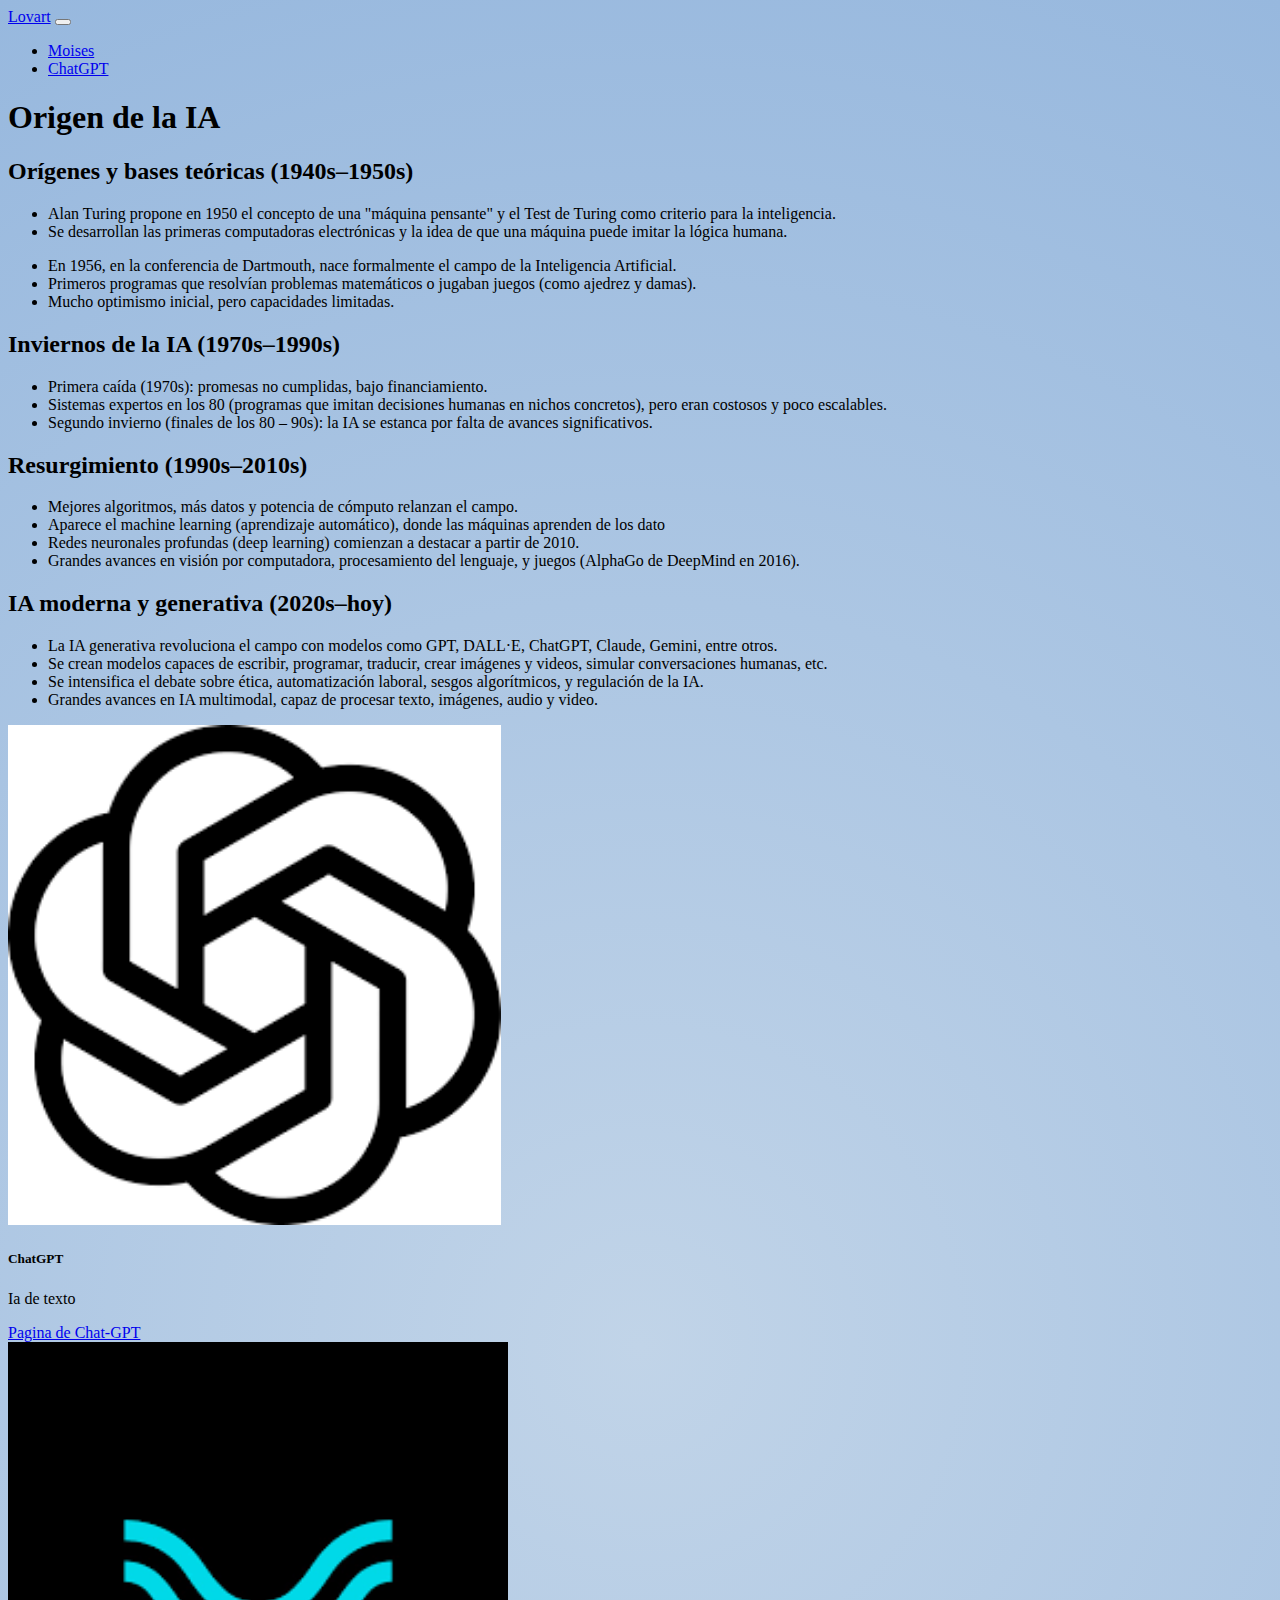
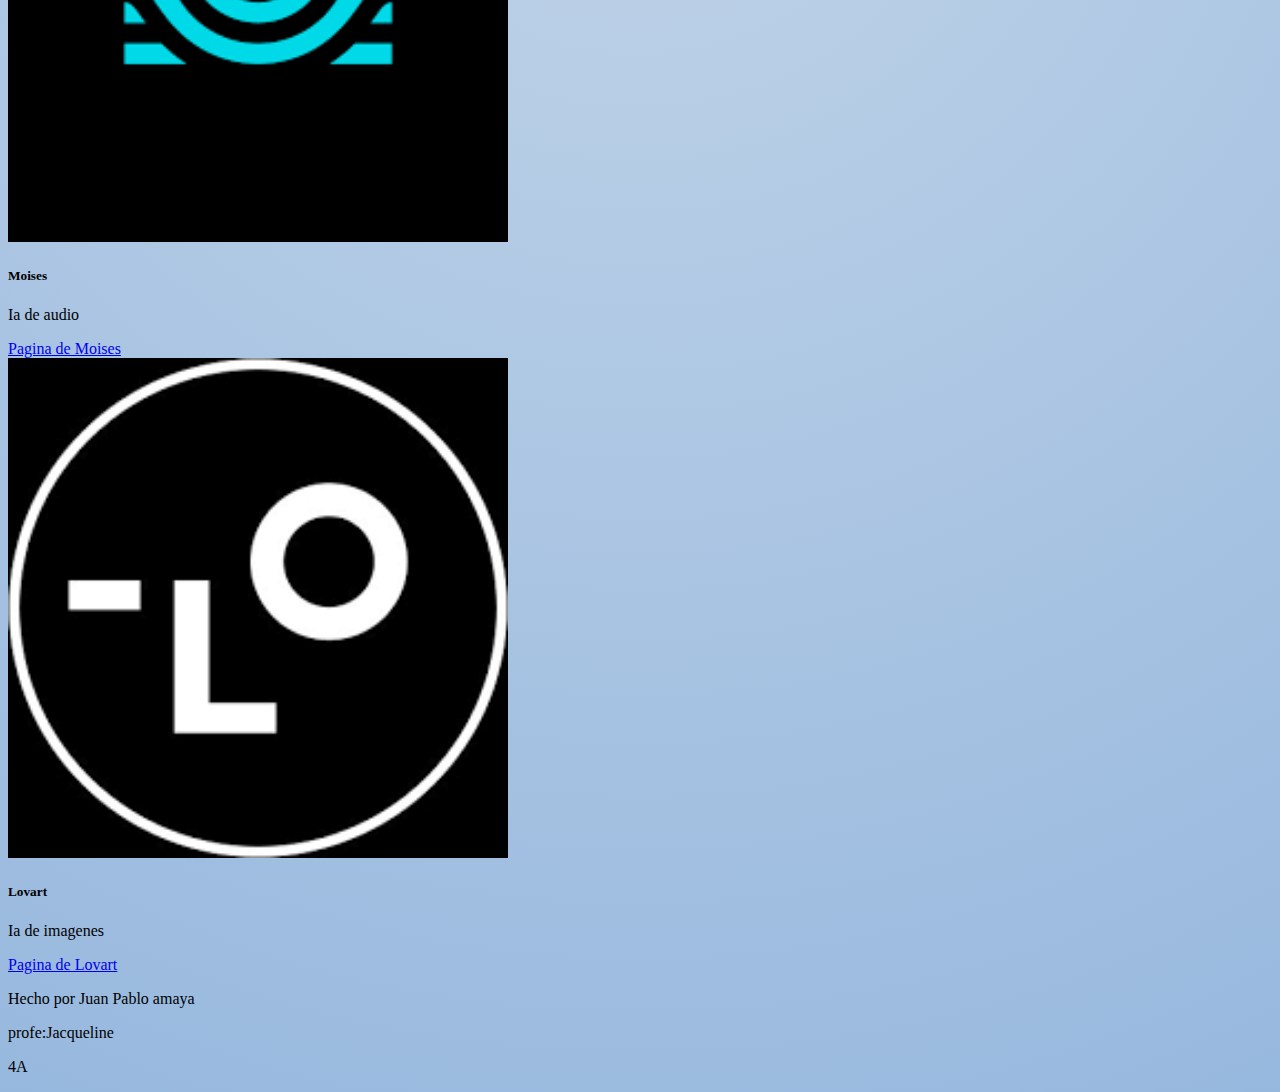
<file: index.html>
<!DOCTYPE html>
<html lang="es">
<head>
    <meta charset="UTF-8">
    <meta http-equiv="X-UA-Compatible" content="IE=edge">
    <meta name="viewport" content="width=device-width, initial-scale=1.0">
    <title>INTELIGENCIA ARTIFICIAL</title>
<link rel="stylesheet" href="Style.css">
<link href="https://cdn.jsdelivr.net/npm/bootstrap@5.3.7/dist/css/bootstrap.min.css" rel="stylesheet" integrity="sha384-LN+7fdVzj6u52u30Kp6M/trliBMCMKTyK833zpbD+pXdCLuTusPj697FH4R/5mcr" crossorigin="anonymous">
<script src="https://cdn.jsdelivr.net/npm/bootstrap@5.3.7/dist/js/bootstrap.bundle.min.js" integrity="sha384-ndDqU0Gzau9qJ1lfW4pNLlhNTkCfHzAVBReH9diLvGRem5+R9g2FzA8ZGN954O5Q" crossorigin="anonymous"></script>
</head>
<body>
    <header>
 <nav class="navbar navbar-expand-lg bg-body-tertiary"data-bs-theme="dark"><!--botones-->
  <div class="container-fluid">
    <a class="navbar-brand" href="Lovart-3.html">Lovart</a>
    <button class="navbar-toggler" type="button" data-bs-toggle="collapse" data-bs-target="#navbarSupportedContent" aria-controls="navbarSupportedContent" aria-expanded="false" aria-label="Toggle navigation">
      <span class="navbar-toggler-icon"></span>
    </button>
    <div class="collapse navbar-collapse" id="navbarSupportedContent">
      <ul class="navbar-nav me-auto mb-2 mb-lg-0">
        <li class="nav-item">
          <a class="nav-link active" aria-current="page" href="Moises-4.html">Moises</a>
        </li>
        <li class="nav-item">
          <a class="nav-link" href="Chat Gpt-2.html">ChatGPT</a>
        </li>
    </header>
    <h1>Origen de la IA</h1>
    <section>
       <h2>Orígenes y bases teóricas (1940s–1950s)</h2> 
       <ul>
        <li>Alan Turing propone en 1950 el concepto de una "máquina pensante" y el Test de Turing como criterio para la inteligencia.</li>
        <li>Se desarrollan las primeras computadoras electrónicas y la idea de que una máquina puede imitar la lógica humana.</li>
       </ul>
    </section>
    <section>
        <ul>
            <li>En 1956, en la conferencia de Dartmouth, nace formalmente el campo de la Inteligencia Artificial.</li>
            <li>Primeros programas que resolvían problemas matemáticos o jugaban juegos (como ajedrez y damas).</li>
            <li>Mucho optimismo inicial, pero capacidades limitadas.</li>
        </ul>
    </section>
    <section>
        <h2>Inviernos de la IA (1970s–1990s)</h2>
        <ul>
            <li>Primera caída (1970s): promesas no cumplidas, bajo financiamiento.</li>
            <li>Sistemas expertos en los 80 (programas que imitan decisiones humanas en nichos concretos), pero eran costosos y poco escalables.</li>
            <li>Segundo invierno (finales de los 80 – 90s): la IA se estanca por falta de avances significativos.</li>
        </ul>
    </section>
      <section>
        <h2>Resurgimiento (1990s–2010s)</h2>
        <ul>
            <li>Mejores algoritmos, más datos y potencia de cómputo relanzan el campo.</li>
            <li>Aparece el machine learning (aprendizaje automático), donde las máquinas aprenden de los dato</li>
            <li>Redes neuronales profundas (deep learning) comienzan a destacar a partir de 2010.</li>
            <li>Grandes avances en visión por computadora, procesamiento del lenguaje, y juegos (AlphaGo de DeepMind en 2016).</li>
        </ul>
    </section>
      <section>
        <h2>IA moderna y generativa (2020s–hoy)</h2>
        <ul>
            <li>La IA generativa revoluciona el campo con modelos como GPT, DALL·E, ChatGPT, Claude, Gemini, entre otros.</li>
            <li>Se crean modelos capaces de escribir, programar, traducir, crear imágenes y videos, simular conversaciones humanas, etc.</li>
            <li>Se intensifica el debate sobre ética, automatización laboral, sesgos algorítmicos, y regulación de la IA.</li>
            <li>Grandes avances en IA multimodal, capaz de procesar texto, imágenes, audio y video.</li>
        </ul>
    </section>
    <section><!---tarjetas-->
        <div class="card-group">
  <div class="card">
    <img src="imagenes/Chat-GPT.png" class="card-img-top" alt="Chat-GPT">
    <div class="card-body">
      <h5 class="card-title">ChatGPT</h5>
      <p class="card-text">Ia de texto</p>
   <a href="https://chatgpt.com/?model=auto" class="btn btn-primary">Pagina de Chat-GPT</a>
    </div>
  </div>
  <div class="card">
    <img src="imagenes/moises.png" class="card-img-top" alt="Moises">
    <div class="card-body">
      <h5 class="card-title">Moises</h5>
      <p class="card-text">Ia de audio</p>
  <a href="https://moises.ai/es/" class="btn btn-primary">Pagina de Moises</a>
    </div>
  </div>
  <div class="card">
    <img src="imagenes/Lovart.png" class="card-img-top" alt="Lovart">
    <div class="card-body">
      <h5 class="card-title">Lovart</h5>
      <p class="card-text">Ia de imagenes</p>
      <a href="https://www.lovart.ai/" class="btn btn-primary">Pagina de Lovart</a>
    </div>
  </div>
</div>
    </section>
        <footer>
        <p>Hecho por Juan Pablo amaya</p>
        <p>profe:Jacqueline</p>
        <p>4A</p>
      </footer>
</body>
</file>
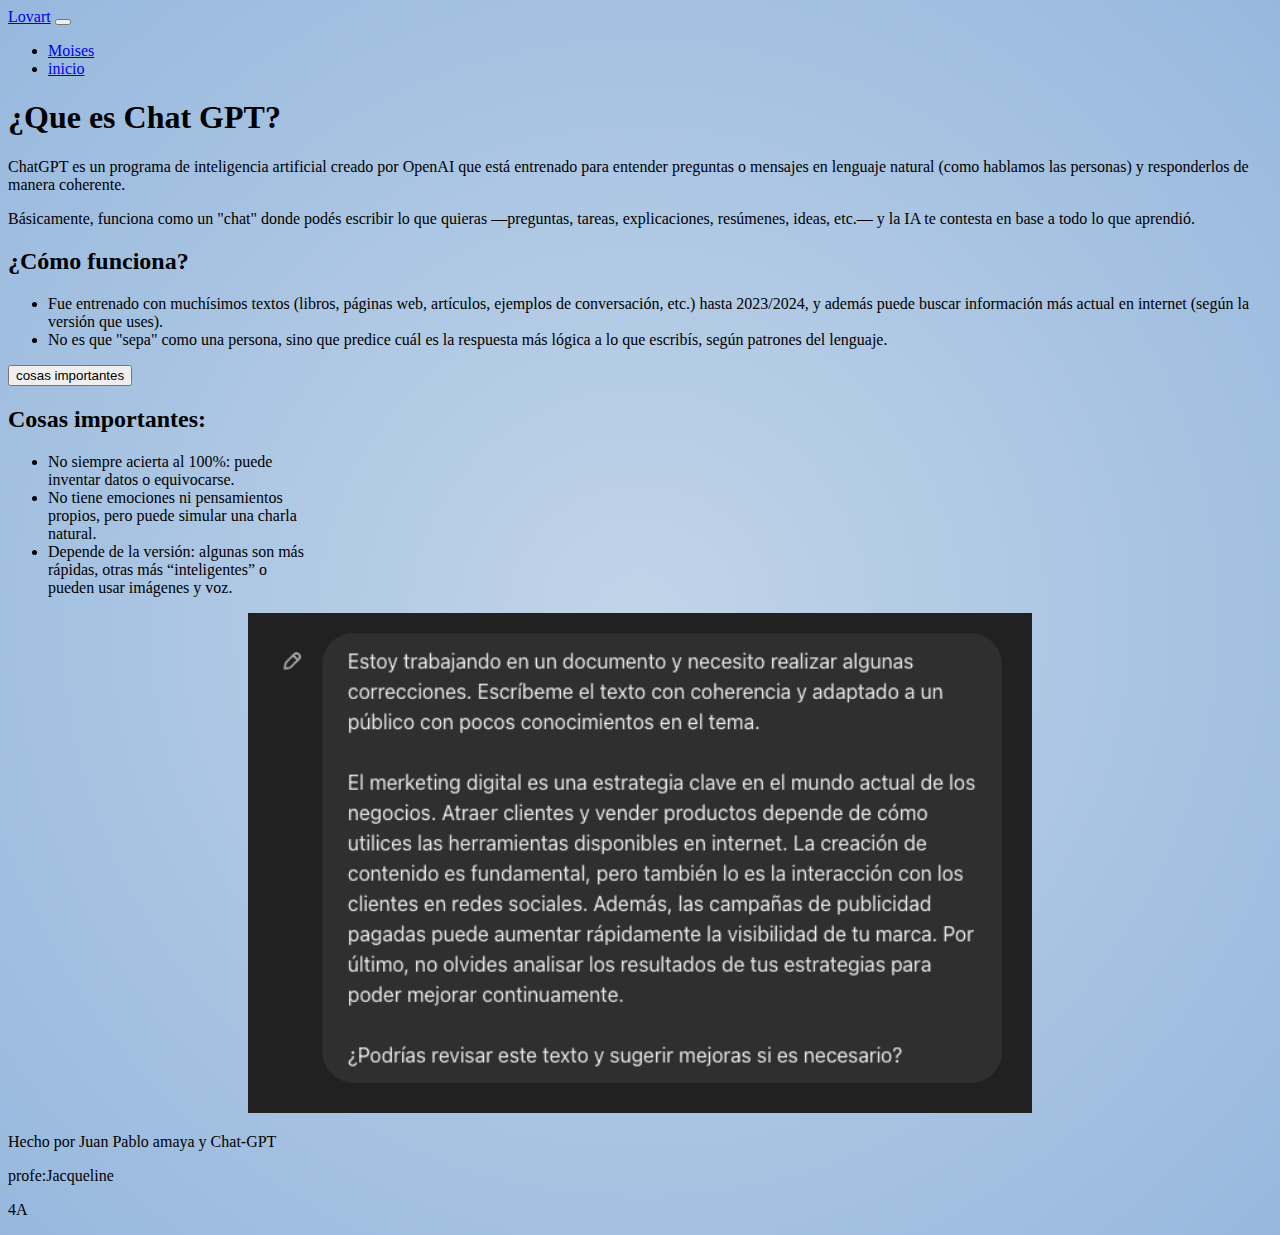
<file: Chat Gpt-2.html>
<!DOCTYPE html>
<html lang="es">
<head>
    <meta charset="UTF-8">
    <meta http-equiv="X-UA-Compatible" content="IE=edge">
    <meta name="viewport" content="width=device-width, initial-scale=1.0">
    <title>CHAT GPT</title>
<link rel="stylesheet" href="Style.css">
<link href="https://cdn.jsdelivr.net/npm/bootstrap@5.3.7/dist/css/bootstrap.min.css" rel="stylesheet" integrity="sha384-LN+7fdVzj6u52u30Kp6M/trliBMCMKTyK833zpbD+pXdCLuTusPj697FH4R/5mcr" crossorigin="anonymous">
<script src="https://cdn.jsdelivr.net/npm/bootstrap@5.3.7/dist/js/bootstrap.bundle.min.js" integrity="sha384-ndDqU0Gzau9qJ1lfW4pNLlhNTkCfHzAVBReH9diLvGRem5+R9g2FzA8ZGN954O5Q" crossorigin="anonymous"></script>
</head>
<body>
      <header>
 <nav class="navbar navbar-expand-lg bg-body-tertiary"data-bs-theme="dark">
  <div class="container-fluid">
    <a class="navbar-brand" href="Lovart-3.html">Lovart</a>
    <button class="navbar-toggler" type="button" data-bs-toggle="collapse" data-bs-target="#navbarSupportedContent" aria-controls="navbarSupportedContent" aria-expanded="false" aria-label="Toggle navigation">
      <span class="navbar-toggler-icon"></span>
    </button>
    <div class="collapse navbar-collapse" id="navbarSupportedContent">
      <ul class="navbar-nav me-auto mb-2 mb-lg-0">
        <li class="nav-item">
          <a class="nav-link active" aria-current="page" href="Moises-4.html">Moises</a>
        </li>
        <li class="nav-item">
          <a class="nav-link" href="index.html">inicio</a>
        </li>
    </header>
    <section>
    <h1>¿Que es Chat GPT?</h1>
    <p>ChatGPT es un programa de inteligencia artificial creado por OpenAI que está entrenado para entender preguntas o mensajes en lenguaje natural (como hablamos las personas) y responderlos de manera coherente.</h>
    </section>
    <section>  
   <p>Básicamente, funciona como un "chat" donde podés escribir lo que quieras —preguntas, tareas, explicaciones, resúmenes, ideas, etc.— y la IA te contesta en base a todo lo que aprendió.</p>
    </section>
    <section>
        <h2>¿Cómo funciona?</h2>
        <ul>
            <li>Fue entrenado con muchísimos textos (libros, páginas web, artículos, ejemplos de conversación, etc.) hasta 2023/2024, y además puede buscar información más actual en internet (según la versión que uses).</li>
            <li>No es que "sepa" como una persona, sino que predice cuál es la respuesta más lógica a lo que escribís, según patrones del lenguaje.</li>
        </ul>
        </section>
        <section><!--desplegable-->
  <button class="btn btn-primary" type="button" data-bs-toggle="collapse" data-bs-target="#collapseWidthExample" aria-expanded="false" aria-controls="collapseWidthExample">
    cosas importantes
  </button>
<div style="min-height: 120px;">
  <div class="collapse collapse-horizontal" id="collapseWidthExample">
    <div class="card card-body" style="width: 300px;">
      <h2>Cosas importantes:</h2>
        <ul>
            <li>No siempre acierta al 100%: puede inventar datos o equivocarse.</li>
            <li>No tiene emociones ni pensamientos propios, pero puede simular una charla natural.</li>
            <li>Depende de la versión: algunas son más rápidas, otras más “inteligentes” o pueden usar imágenes y voz.</li>
    </div>
  </div>
</div>
           <div style="text-align: center;">
      <img src="imagenes/texto.png" alt="texto">
    </div>
        <footer>
        <p>Hecho por Juan Pablo amaya y Chat-GPT</p>
        <p>profe:Jacqueline</p>
        <p>4A</p>
      </footer>

</body>
</file>
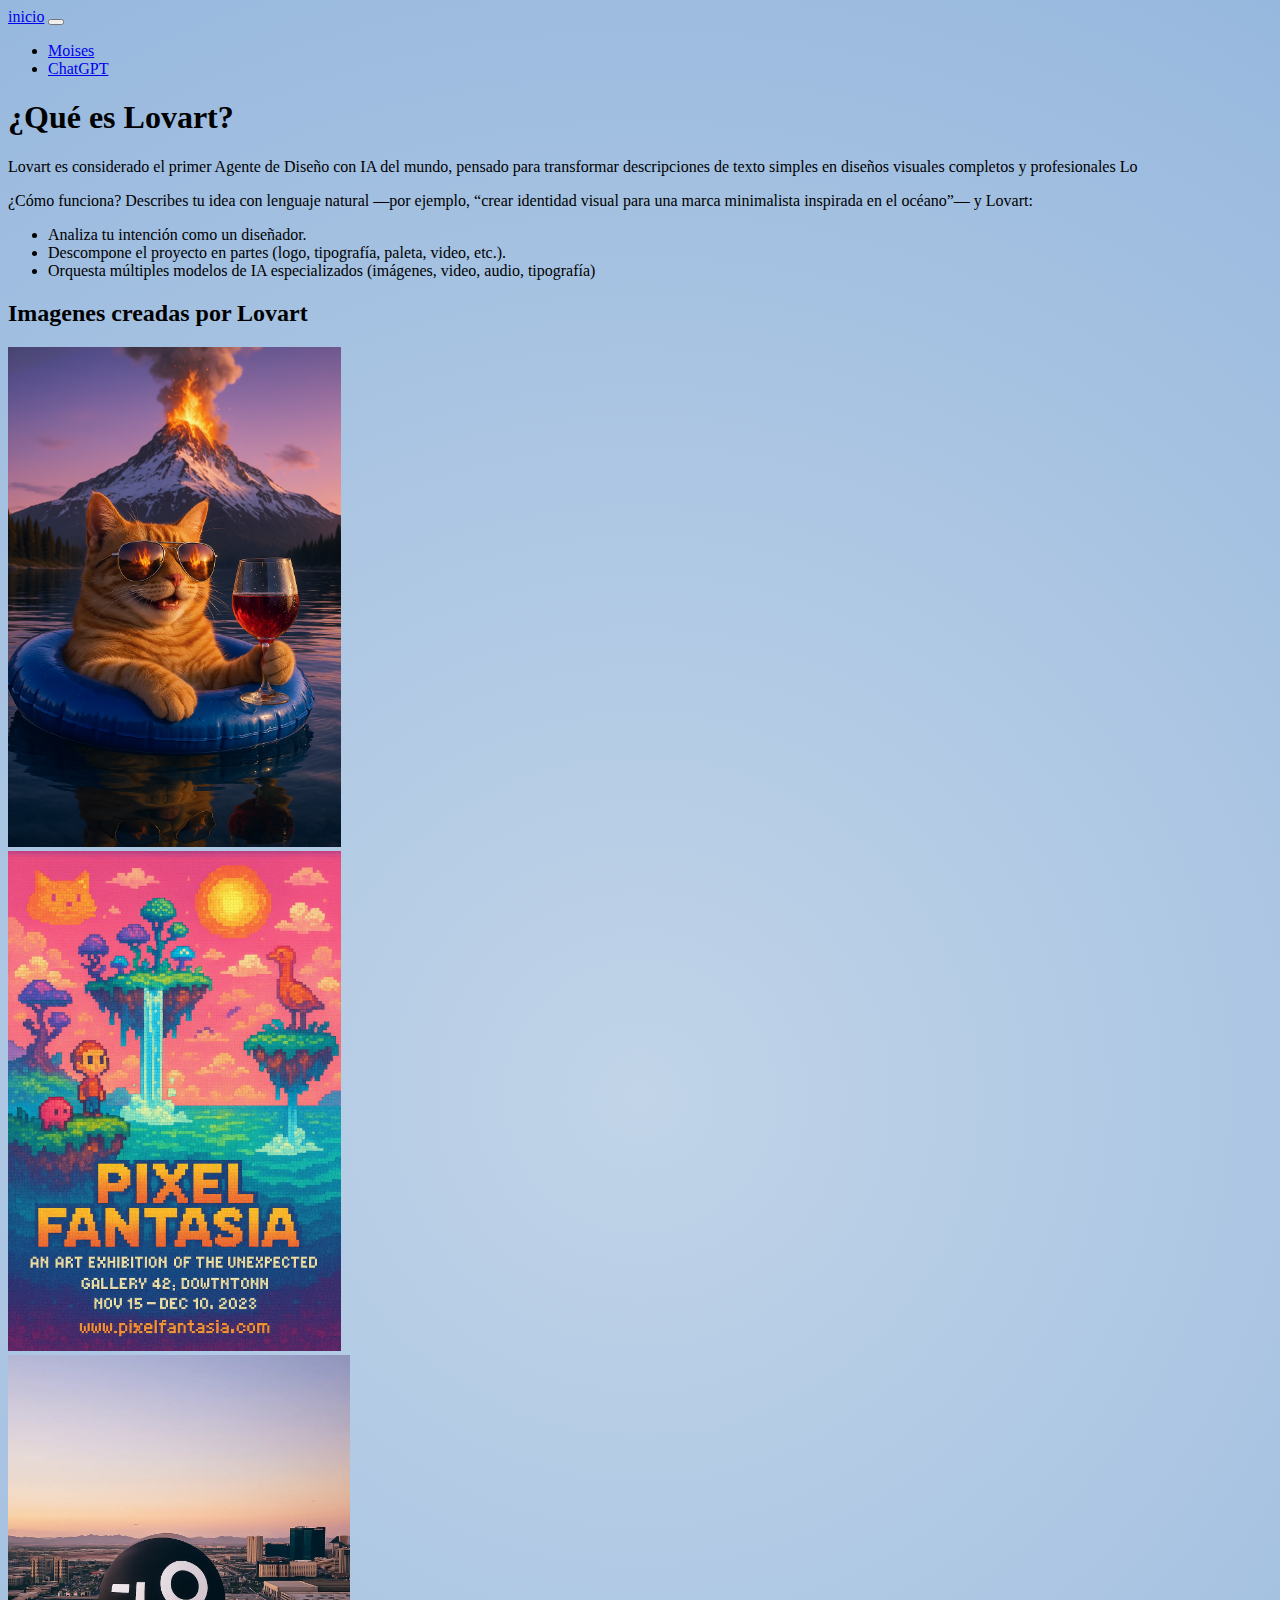
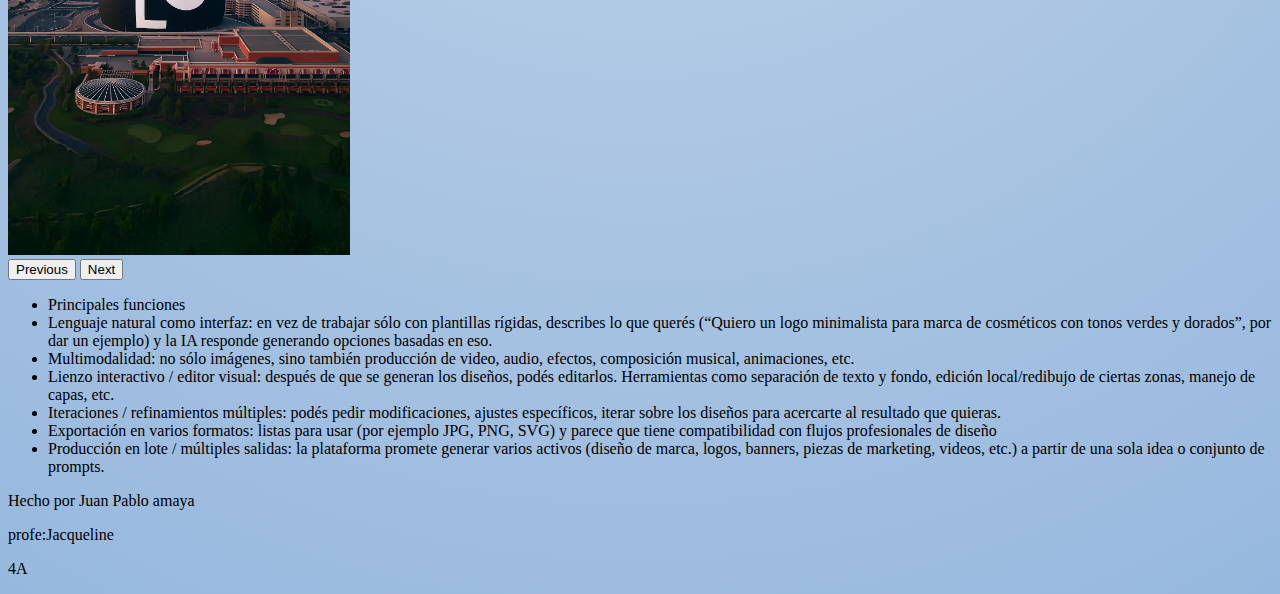
<file: Lovart-3.html>
<!DOCTYPE html>
<html lang="es">
<head>
    <meta charset="UTF-8">
    <meta http-equiv="X-UA-Compatible" content="IE=edge">
    <meta name="viewport" content="width=device-width, initial-scale=1.0">
    <title>INTELIGENCIA ARTIFICIAL</title>
<link rel="stylesheet" href="Style.css">
<link href="https://cdn.jsdelivr.net/npm/bootstrap@5.3.7/dist/css/bootstrap.min.css" rel="stylesheet" integrity="sha384-LN+7fdVzj6u52u30Kp6M/trliBMCMKTyK833zpbD+pXdCLuTusPj697FH4R/5mcr" crossorigin="anonymous">
<script src="https://cdn.jsdelivr.net/npm/bootstrap@5.3.7/dist/js/bootstrap.bundle.min.js" integrity="sha384-ndDqU0Gzau9qJ1lfW4pNLlhNTkCfHzAVBReH9diLvGRem5+R9g2FzA8ZGN954O5Q" crossorigin="anonymous"></script>
</head>
<body>
    <header>
 <nav class="navbar navbar-expand-lg bg-body-tertiary"data-bs-theme="dark">
  <div class="container-fluid">
    <a class="navbar-brand" href="Index.html">inicio</a>
    <button class="navbar-toggler" type="button" data-bs-toggle="collapse" data-bs-target="#navbarSupportedContent" aria-controls="navbarSupportedContent" aria-expanded="false" aria-label="Toggle navigation">
      <span class="navbar-toggler-icon"></span>
    </button>
    <div class="collapse navbar-collapse" id="navbarSupportedContent">
      <ul class="navbar-nav me-auto mb-2 mb-lg-0">
        <li class="nav-item">
          <a class="nav-link active" aria-current="page" href="Moises-4.html">Moises</a>
        </li>
        <li class="nav-item">
          <a class="nav-link" href="Chat Gpt-2.html">ChatGPT</a>
        </li>
    </header>
    <section>
    <h1>¿Qué es Lovart?</h1>
    <p>Lovart es considerado el primer Agente de Diseño con IA del mundo, pensado para transformar descripciones de texto simples en diseños visuales completos y profesionales Lo</p>
   </section>
    <section>
    <p>¿Cómo funciona? Describes tu idea con lenguaje natural —por ejemplo, “crear identidad visual para una marca minimalista inspirada en el océano”— y Lovart:</p>   
    <ul>
    <li>Analiza tu intención como un diseñador.</li>
    <li>Descompone el proyecto en partes (logo, tipografía, paleta, video, etc.).</li>
    <li>Orquesta múltiples modelos de IA especializados (imágenes, video, audio, tipografía)</li>
    </ul>
    </section>
    <section>
  <h2>Imagenes creadas por Lovart</h2> <!--carrusel-->
<div id="carouselExample" class="carousel slide">
  <div class="carousel-inner">
    <div class="carousel-item active">
      <img src="imagenes/gato.png" class="d-block mx-auto" alt="gato">
    </div>
    <div class="carousel-item">
      <img src="imagenes/juego.webp" class="d-block mx-auto" alt="juego">
    </div>
    <div class="carousel-item">
      <img src="imagenes/logo.webp" class="d-block mx-auto" alt="logo-lovart">
    </div>
  </div>
  <button class="carousel-control-prev" type="button" data-bs-target="#carouselExample" data-bs-slide="prev">
    <span class="carousel-control-prev-icon" aria-hidden="true"></span>
    <span class="visually-hidden">Previous</span>
  </button>
  <button class="carousel-control-next" type="button" data-bs-target="#carouselExample" data-bs-slide="next">
    <span class="carousel-control-next-icon" aria-hidden="true"></span>
    <span class="visually-hidden">Next</span>
  </button>
</div>
</section>
<section>
<ul class="list-group">
  <li class="list-group-item">Principales funciones</li>
  <li class="list-group-item list-group-item-primary">Lenguaje natural como interfaz: en vez de trabajar sólo con plantillas rígidas, describes lo que querés (“Quiero un logo minimalista para marca de cosméticos con tonos verdes y dorados”, por dar un ejemplo) y la IA responde generando opciones basadas en eso.</li>
  <li class="list-group-item list-group-item-secondary">Multimodalidad: no sólo imágenes, sino también producción de video, audio, efectos, composición musical, animaciones, etc.</li>
  <li class="list-group-item list-group-item-success">Lienzo interactivo / editor visual: después de que se generan los diseños, podés editarlos. Herramientas como separación de texto y fondo, edición local/redibujo de ciertas zonas, manejo de capas, etc.</li>
  <li class="list-group-item list-group-item-danger">Iteraciones / refinamientos múltiples: podés pedir modificaciones, ajustes específicos, iterar sobre los diseños para acercarte al resultado que quieras.</li>
  <li class="list-group-item list-group-item-warning">Exportación en varios formatos: listas para usar (por ejemplo JPG, PNG, SVG) y parece que tiene compatibilidad con flujos profesionales de diseño</li>
  <li class="list-group-item list-group-item-info">Producción en lote / múltiples salidas: la plataforma promete generar varios activos (diseño de marca, logos, banners, piezas de marketing, videos, etc.) a partir de una sola idea o conjunto de prompts.</li>
</section>
    <footer>
        <p>Hecho por Juan Pablo amaya</p>
        <p>profe:Jacqueline</p>
        <p>4A</p>
      </footer>

</body>
</file>
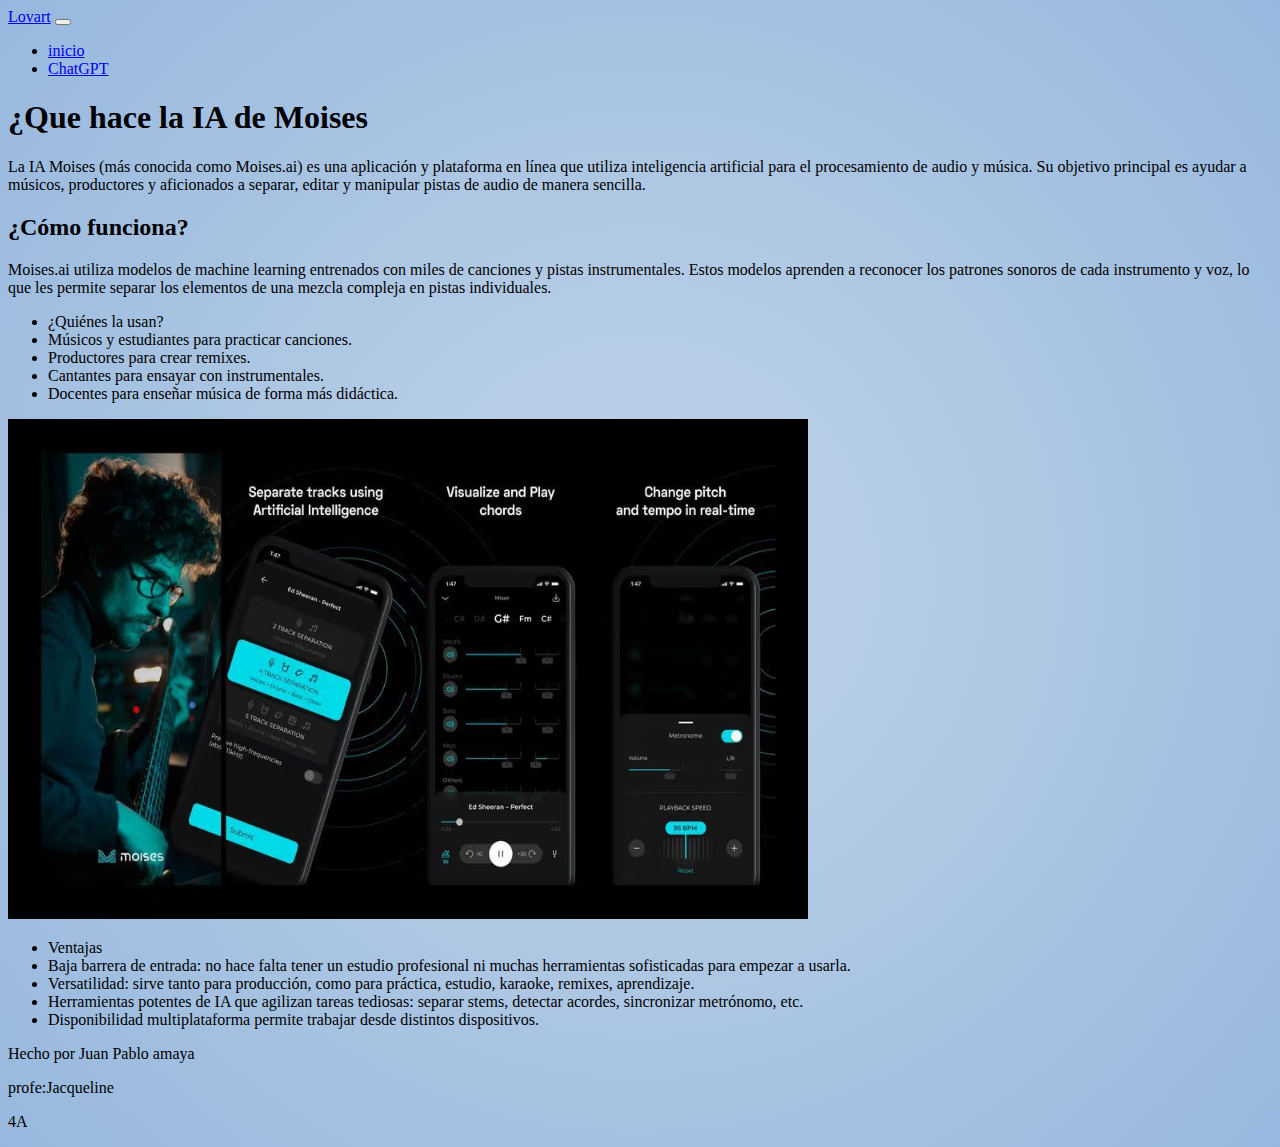
<file: Moises-4.html>
<!DOCTYPE html>
<html lang="es">
<head>
    <meta charset="UTF-8">
    <meta http-equiv="X-UA-Compatible" content="IE=edge">
    <meta name="viewport" content="width=device-width, initial-scale=1.0">
    <title>INTELIGENCIA ARTIFICIAL</title>
<link rel="stylesheet" href="Style.css">
<link href="https://cdn.jsdelivr.net/npm/bootstrap@5.3.7/dist/css/bootstrap.min.css" rel="stylesheet" integrity="sha384-LN+7fdVzj6u52u30Kp6M/trliBMCMKTyK833zpbD+pXdCLuTusPj697FH4R/5mcr" crossorigin="anonymous">
<script src="https://cdn.jsdelivr.net/npm/bootstrap@5.3.7/dist/js/bootstrap.bundle.min.js" integrity="sha384-ndDqU0Gzau9qJ1lfW4pNLlhNTkCfHzAVBReH9diLvGRem5+R9g2FzA8ZGN954O5Q" crossorigin="anonymous"></script>
</head>
<body>
    <header>
 <nav class="navbar navbar-expand-lg bg-body-tertiary"data-bs-theme="dark">
  <div class="container-fluid">
    <a class="navbar-brand" href="Lovart-3.html">Lovart</a>
    <button class="navbar-toggler" type="button" data-bs-toggle="collapse" data-bs-target="#navbarSupportedContent" aria-controls="navbarSupportedContent" aria-expanded="false" aria-label="Toggle navigation">
      <span class="navbar-toggler-icon"></span>
    </button>
    <div class="collapse navbar-collapse" id="navbarSupportedContent">
      <ul class="navbar-nav me-auto mb-2 mb-lg-0">
        <li class="nav-item">
          <a class="nav-link active" aria-current="page" href="Index-1.html">inicio</a>
        </li>
        <li class="nav-item">
          <a class="nav-link" href="Chat Gpt-2.html">ChatGPT</a>
        </li>
    </header>
    <section>
        <h1>¿Que hace la IA de Moises</h1>
        <p>La IA Moises (más conocida como Moises.ai) es una aplicación y plataforma en línea que utiliza inteligencia artificial para el procesamiento de audio y música. Su objetivo principal es ayudar a músicos, productores y aficionados a separar, editar y manipular pistas de audio de manera sencilla.</p>
    </section>
    <section>
        <h2>¿Cómo funciona?</h2>
        <p>Moises.ai utiliza modelos de machine learning entrenados con miles de canciones y pistas instrumentales. Estos modelos aprenden a reconocer los patrones sonoros de cada instrumento y voz, lo que les permite separar los elementos de una mezcla compleja en pistas individuales.           </p>
    </section>
    <section>
      <ul class="list-group"> <!--lista-->
  <li class="list-group-item active" aria-current="true">¿Quiénes la usan?</li>
  <li class="list-group-item">Músicos y estudiantes para practicar canciones.</li>
  <li class="list-group-item">Productores para crear remixes.</li>
  <li class="list-group-item">Cantantes para ensayar con instrumentales.</li>
  <li class="list-group-item">Docentes para enseñar música de forma más didáctica.</li>
  </ul>
</section>
<section>
<img src="imagenes/audio.avif" alt="audio" height="500px">
</section>
<section>
  <ul class="list-group">
  <li class="list-group-item">Ventajas</li>
  <li class="list-group-item list-group-item-primary">Baja barrera de entrada: no hace falta tener un estudio profesional ni muchas herramientas sofisticadas para empezar a usarla.</li>
  <li class="list-group-item list-group-item-secondary">Versatilidad: sirve tanto para producción, como para práctica, estudio, karaoke, remixes, aprendizaje.</li>
  <li class="list-group-item list-group-item-success">Herramientas potentes de IA que agilizan tareas tediosas: separar stems, detectar acordes, sincronizar metrónomo, etc.</li>
  <li class="list-group-item list-group-item-danger">Disponibilidad multiplataforma permite trabajar desde distintos dispositivos.</li>
  </ul>
</section>
        <footer>
        <p>Hecho por Juan Pablo amaya</p>
        <p>profe:Jacqueline</p>
        <p>4A</p>
      </footer>
</body>
</file>
<file: Style.css>
body{
background: #c1d4e8;
background: radial-gradient(circle, rgba(193, 212, 232, 1) 0%, rgba(151, 184, 222, 1) 100%);
img {
 max-width: 800px;
 height: 500px;

}
</file>
